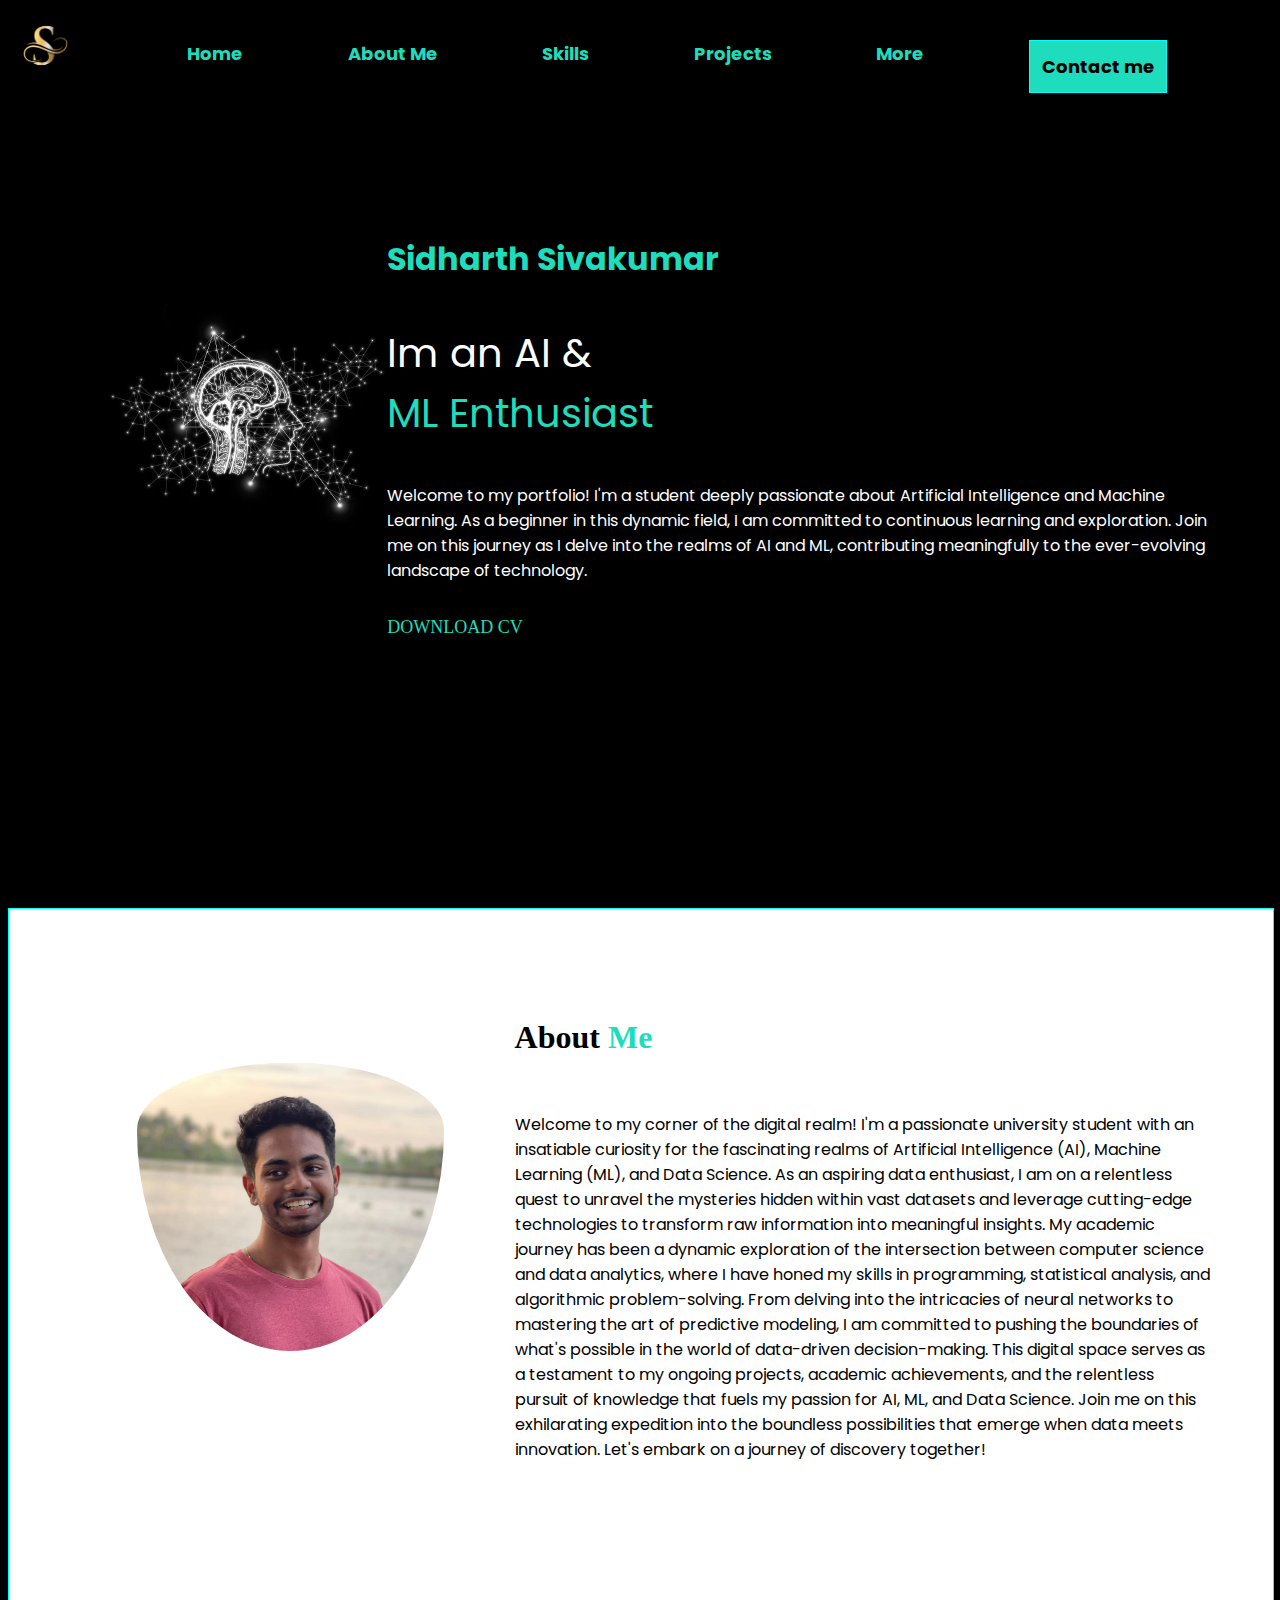
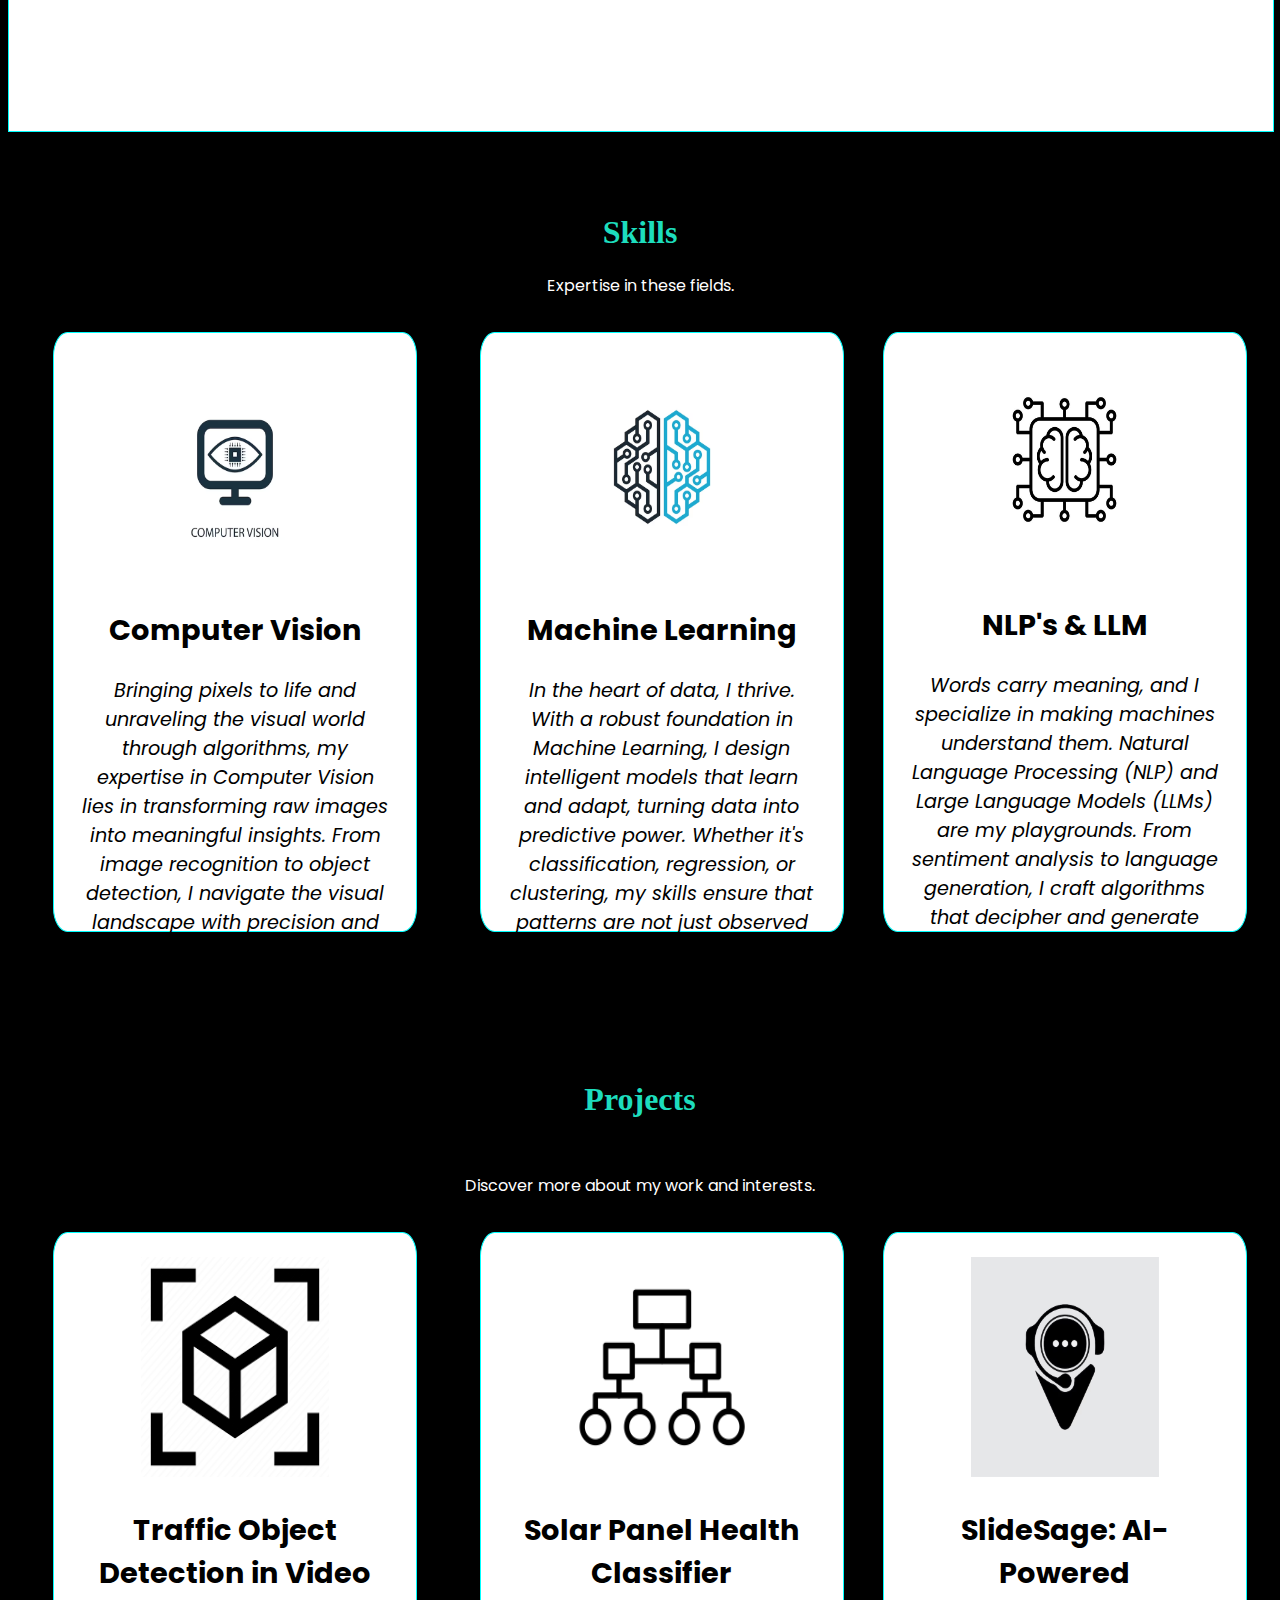
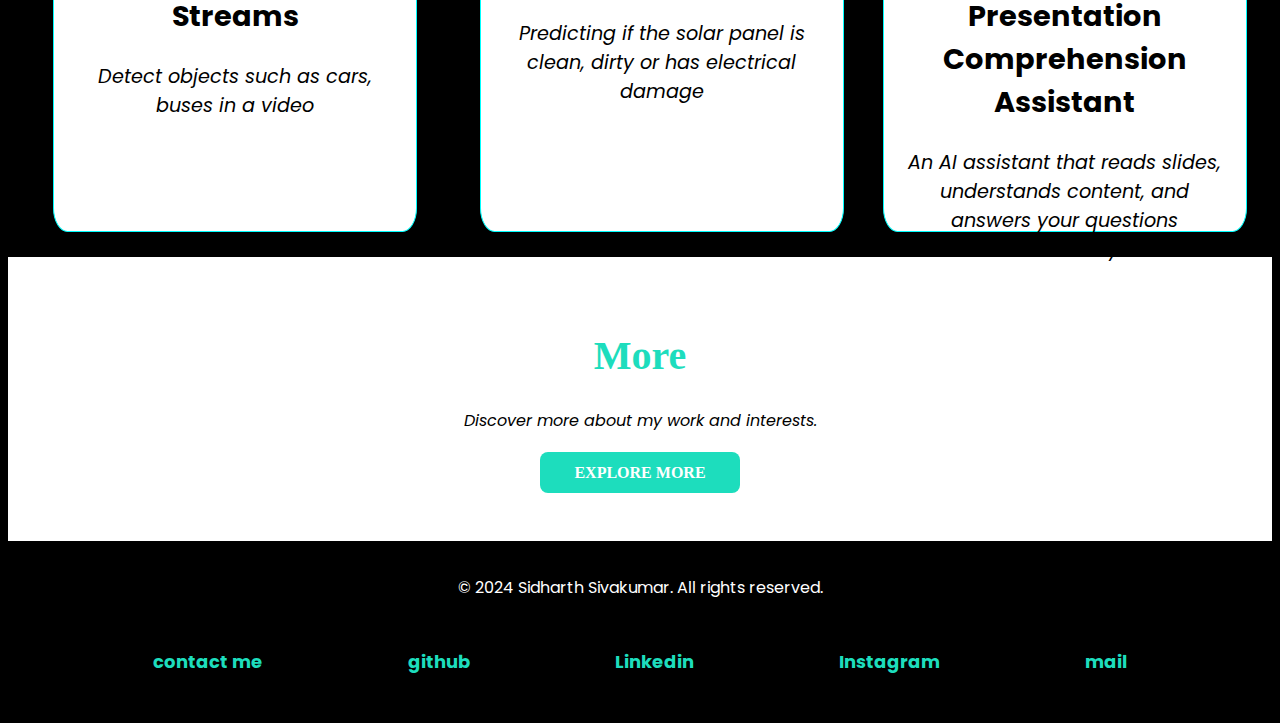
<file: index.html>
<!DOCTYPE html>
<html lang="en">
<head>
    <meta charset="UTF-8">
    <meta name="viewport" content="width=device-width, initial-scale=1.0">
    <title>My portfolio</title>
    <link rel="stylesheet" href="styles.css">
    <link rel="preconnect" href="https://fonts.googleapis.com">
    <link rel="preconnect" href="https://fonts.gstatic.com" crossorigin>
    <link href="https://fonts.googleapis.com/css2?family=Caveat&family=Libre+Baskerville&family=Poppins:wght@300&display=swap" rel="stylesheet">
</head>
<body>
    <a href="index.html"><img class="img" src="assets/symbol.avif" alt="Image could not load" height="200"></a>
    <nav class="navigation"> 
        <a href="#Home"><b>Home</b></a>
        <a href="#About"><b>About Me</b></a>
        <a href="#Skills"><b>Skills</b></a>
        <a href="#Projects"><b>Projects</b></a>
        <a href="#More"><b>More</b></a>
        <div class="button">
            <a href="public\contact.html" style="color: black;"><b>Contact me</b></a>
        </div>
    </nav>
    <div class="about" id="Home"> 
        <div class="pfp" style="position:absolute; margin-left: 5%;">
            <img src="assets\pfp1.jpg" style="width: 50%; height: 100%; padding-top: 25%;">
        </div>
        <div class="Heading" style="position: relative; left: 30% ;padding-top: 7%; width: 40%;">
            <h1 style="color: #1dddbd;">Sidharth Sivakumar</h1>
            <p class="headingtext">Im an AI &
                <br>
                <span class="Aquacolor"> ML Enthusiast</span><p>
        </div>
        <div class="Section1" style="position: relative; left: 30%; width: 65%">
            <p> Welcome to my portfolio! I'm a student deeply passionate about Artificial Intelligence and Machine Learning. As a beginner in this dynamic field, I am committed to continuous learning and exploration. Join me on this journey as I delve into the realms of AI and ML, contributing meaningfully to the ever-evolving landscape of technology.</p>
        </div>
        <br>
        <a href="assets\Sidharth's Resume (3).pdf"  target="_blank" rel="noopener noreferrer" class="DOWNLOAD" style="position: relative; left: 30%; width: 65%">DOWNLOAD CV</a>
    </div>
    <br>
    <div class="Aboutme" id="About"> 
        <div class="pfp" style="position:absolute; margin-left: 10%;">
            <img src="assets/pfp3.jpg" style="width: 30%; height: 30%; padding-top: 15%; border-radius: 50%;">
        </div>
        <div style="position: relative; left: 40% ;padding-top: 7%; width: 40%;">
            <h1>About <span style="color: #1dddbd; ">Me</span></h1>
        </div>
        <br>
        <div style="position: relative; left: 40%; width: 55%">
            <p>Welcome to my corner of the digital realm! I'm a passionate university student with an insatiable curiosity for the fascinating realms of Artificial Intelligence (AI), Machine Learning (ML), and Data Science. As an aspiring data enthusiast, I am on a relentless quest to unravel the mysteries hidden within vast datasets and leverage cutting-edge technologies to transform raw information into meaningful insights.

                My academic journey has been a dynamic exploration of the intersection between computer science and data analytics, where I have honed my skills in programming, statistical analysis, and algorithmic problem-solving. From delving into the intricacies of neural networks to mastering the art of predictive modeling, I am committed to pushing the boundaries of what's possible in the world of data-driven decision-making.
                
                This digital space serves as a testament to my ongoing projects, academic achievements, and the relentless pursuit of knowledge that fuels my passion for AI, ML, and Data Science. Join me on this exhilarating expedition into the boundless possibilities that emerge when data meets innovation. Let's embark on a journey of discovery together!</p>
        </div>
    </div>
    <br />
    <div class="Section2" id="Skills">
        <br>
        <h1 id="Education" style="text-align: center; color: #1dddbd;">Skills</h1>
        <p style="color: white; text-align: center;">Expertise in these fields.</p>
        <br>
        <div class="Edublock" style="float: left; margin-right: 3.5%;">
            <img src="assets\computer vision.avif" class="small_image">
            <br>
            <h2>Computer Vision</h2>
            <p><i>Bringing pixels to life and unraveling the visual world through algorithms, my expertise in Computer Vision lies in transforming raw images into meaningful insights. From image recognition to object detection, I navigate the visual landscape with precision and creativity.</i></p>
        </div>
        <div class="Edublock">
            <img src="assets\machine learning.avif" class="small_image">
            <br>
            <h2>Machine Learning</h2>
            <p><i>In the heart of data, I thrive. With a robust foundation in Machine Learning, I design intelligent models that learn and adapt, turning data into predictive power. Whether it's classification, regression, or clustering, my skills ensure that patterns are not just observed but harnessed for impactful solutions.</i></p>
        </div>
        <div class="Edublock" style="float: right;">
            <img src="assets/ai.jpg" class="small_image" style="width: 100%; height: 30%; padding-bottom: 30px;padding-top:20px;">
            <br>
            <h2>NLP's & LLM</h2>
            <p><i>Words carry meaning, and I specialize in making machines understand them. Natural Language Processing (NLP) and Large Language Models (LLMs) are my playgrounds. From sentiment analysis to language generation, I craft algorithms that decipher and generate human-like text, making machines fluent in the language of humans.</p></i></p>
        </div>
    </div>
    <div class="Section2" id="Projects">
        <br>
        <h1 id="Education" style="text-align: center; color: #1dddbd;">Projects</h1>
        <br>
        <p style="color: white; text-align: center;">Discover more about my work and interests.</p>
        <br>
        <div class="Edublock" style="float: left; margin-right: 3.5%;">
            <img src="assets\object detector.png" class="small_image">
            <br>
            <h2>Traffic Object Detection in Video Streams</h2>
            <p><i>Detect objects such as cars, buses in a video</i></p>
        </div>
        <div class="Edublock">
            <img src="assets\image classifier.png" class="small_image">
            <br>
            <h2>Solar Panel Health Classifier</h2>
            <p><i>Predicting if the solar panel is clean, dirty or has electrical damage</i></p>
        </div>
        <div class="Edublock" style="float: right;">
            <img src="assets\ai reader.avif" class="small_image">
            <br>
            <h2>SlideSage: AI-Powered Presentation Comprehension Assistant</h2>
            <p><i>An AI assistant that reads slides, understands content, and answers your questions seamlessly</p></i></p>
        </div>
    </div>
    <section class="More" id="More">
        <div class="MoreContainer">
            <h1 class="More-heading">More</h1>
            <p><i>Discover more about my work and interests.</i></p>
            <a href="assets\Sidharth's Resume (3).pdf"  target="_blank" rel="noopener noreferrer" class="explore-link">Explore More</a>
        </div>
    </section>
    <footer>
        <br>
        <p style="text-align: center;">&copy; 2024 Sidharth Sivakumar. All rights reserved.</p>
        <p class="navigation">
            <a href="public\contact.html"><b>contact me</b></a>
            <a href="https://www.github.com"><b>github</b></a>
            <a href="https://www.linkedin.com"><b>Linkedin</b></a>
            <a href="https://www.instagram.com"><b>Instagram</b></a>
            <a href="https://www.gmail.com"><b>mail</b></a>
        </p>
    </footer>
</body>
</html>
</file>
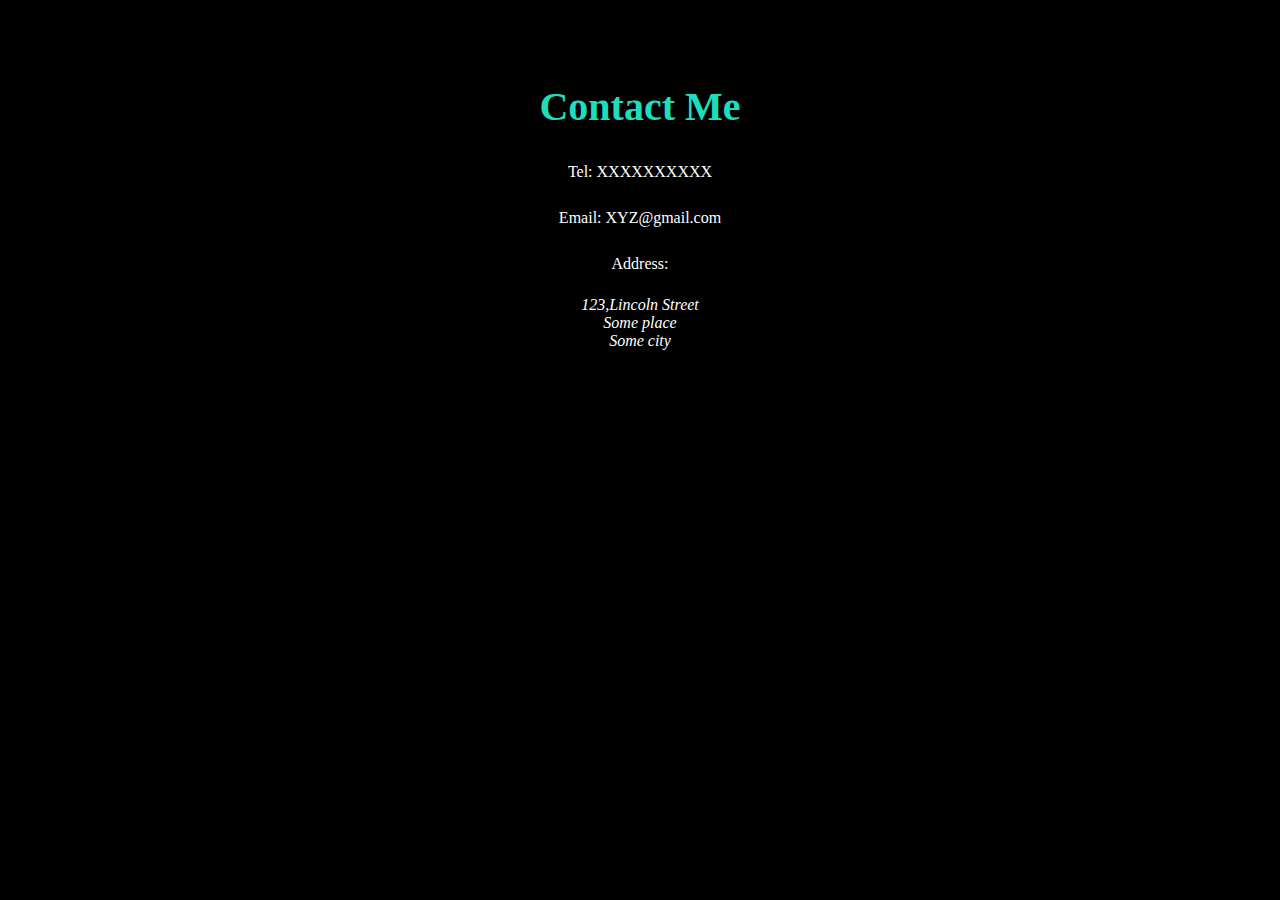
<file: public/contact.html>
<!DOCTYPE html>
<html lang="en">
<head>
  <meta charset="UTF-8">
  <meta name="viewport" content="width=device-width, initial-scale=1.0">
  <link rel="stylesheet" href="./contactstyles.css">
  <title>Document</title>
</head>
<body>
  <section class="Contact">
    <div class="ContactContainer">
        <h1 class="Contact-heading">Contact Me</h1>
        <p class="Contact-info">Tel: XXXXXXXXXX</p>
        <p class="Contact-info">Email: XYZ@gmail.com</p>
        <p class="Contact-info">Address:</p>
        <address class="Contact-address">
            123,Lincoln Street<br>
            Some place<br>
            Some city
        </address>
    </div>
  </section>
</body>
</html>
</file>
<file: styles.css>
body{
    background-color: black;
    color: white;
}
p{
    font-family: 'Poppins', sans-serif;
}
li{
    font-family: 'Poppins', sans-serif;
}
h3{
    text-decoration: underline;
}
.Heading{
    background-color: black;
    color: white;
    font-family: 'Poppins', sans-serif;
}
.headingtext{
    font-size: 40px;
}
.button{
    border: 1px solid aqua;
    background-color: #1dddbd;
    padding: 1%;
    vertical-align: middle;
    margin-top: -5;

}
.Aquacolor{
    color:#1dddbd;
}
.img{
    float: left;
    height: 75px;
    border-radius: 50%;
    width: 75px;
    margin: 0;
}
.navigation{
    text-align: center;
    color: white;
    font-family: 'Poppins', sans-serif;
    display: flex;
    justify-content:space-evenly;
    align-items: left;
    padding: 2rem 0;
    vertical-align: middle;
}
a{
    text-decoration: none;
    color: #1dddbd;
    font-size: large;
}
.Section1{
    background-color: black;
    color: white;
}
.about{
    padding-bottom: 20%;
    width: 100%;
    margin-left: 0%;
}
.download{
    display: inline-block;
    padding: 0.6rem 2rem;
    font-size: 1rem;
    font-weight: 600;
    text-decoration: none;
    background-color: #1dddbd;
    color: #0c0c0c;
    text-transform: uppercase;
    border: 2px solid transparent;
}
.Aboutme{
    border: 1px solid aqua; 
    padding-bottom: 20%;
    width: 100%;
    margin-left: 0%;
    margin-right: 0%;
    background-color: white;
    height: 100%;
    padding-bottom: 20%;
    color: black;
}
.Section2{
    background-color: black;
    color: wheat;
    padding: 2%;
    border: 1px solid red;
    clear: both;
    border: 0;
    margin-right: 0;
    height: 70%;

}
.Edublock {
    box-sizing: border-box;
    border: 1px solid aqua;
    margin-left: 20px;
    padding: 2%;
    display: inline-block; 
    width: 30%; 
    box-sizing: border-box;
    height: 600px;
    margin-top: 0%;
    background-color: white;
    text-align: center;
    border-radius: 4% ;
    font-family: 'Poppins', sans-serif;
    font-size: larger;
    color: black;
}
.small_image{
    height: 40%;
    width: 60%;
}


.skills{
    display: inline-block;
    color: wheat;
    height: 300px;
    width: 45%;
    margin: 0;
    padding: 2%;
    border: 1px solid aqua
}
.projects{
    display: inline-block;
    color: wheat;
    width: 45%;
    height: 300px;
    padding: 2%;
    border: 1px solid aqua;
    position: absolute;
    margin-left: 10px;
}   
.More {
    background-color: #fff;
    color: #000;
    padding: 3rem 0;
}

.MoreContainer {
    max-width: 1152px;
    padding: 0 15px;
    margin: 0 auto;
    text-align: center;
}

.More-heading {
    font-size: 2.5rem;
    color: #1dddbd;
}

.More p {
    line-height: 1.9;
    margin-top: 1.5rem;
}

.explore-link {
    display: inline-block;
    padding: 0.6rem 2rem;
    font-size: 1rem;
    font-weight: 600;
    text-decoration: none;
    background-color: #1dddbd;
    color: #fff; 
    text-transform: uppercase;
    border: 2px solid transparent;
    border-radius: 8px;
}
</file>
<file: public/contactstyles.css>
*{
    background-color: black;
}
.Contact {
    background-color: black;
    color: white;
    padding: 3rem 0;
}

.ContactContainer {
    max-width: 1152px;
    padding: 0 15px;
    margin: 0 auto;
    text-align: center;
}

.Contact-heading {
    font-size: 2.5rem;
    color: #1dddbd;
}

.Contact-info {
    line-height: 1.9;
    margin: 1rem 0;
}

.Contact-address {
    margin-top: 1rem;
}
</file>
